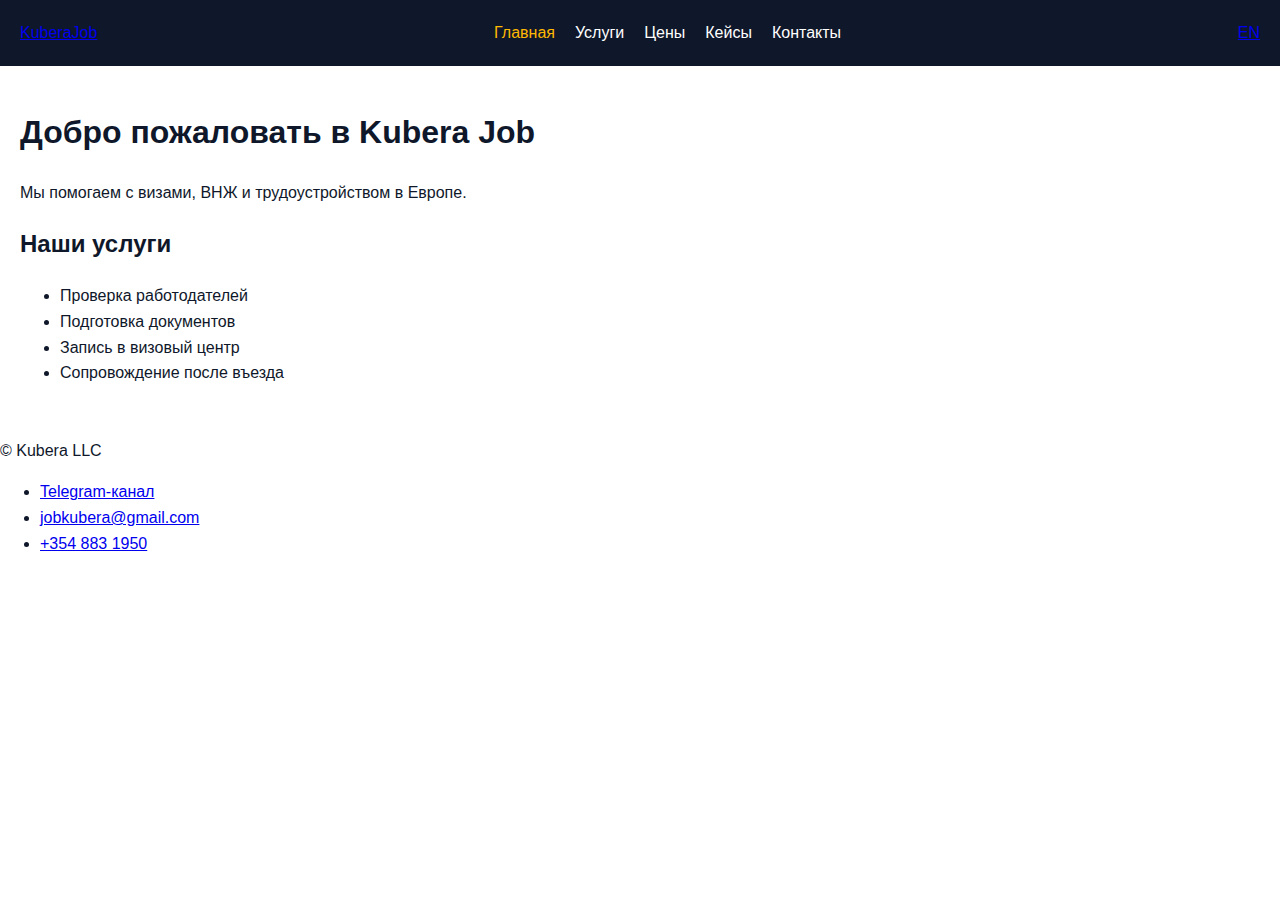
<file: index.html>
<!DOCTYPE html>
<html lang="ru">
<head>
  <meta charset="UTF-8">
  <meta name="viewport" content="width=device-width, initial-scale=1.0">
  <title>Kubera Job – миграция и работа</title>
  <meta name="description" content="Kubera Job – помощь с миграцией и трудоустройством в Европе.">
  <link rel="stylesheet" href="./assets/styles.css">
</head>
<body>

<header>
  <nav aria-label="Основная навигация" class="nav">
    <a href="./index.html" class="logo">KuberaJob</a>
    <ul class="menu">
      <li><a href="./index.html" class="active">Главная</a></li>
      <li><a href="./ru/services.html">Услуги</a></li>
      <li><a href="./ru/pricing.html">Цены</a></li>
      <li><a href="./ru/cases.html">Кейсы</a></li>
      <li><a href="./ru/contact.html">Контакты</a></li>
    </ul>
    <div class="lang-switch">
      <a href="./en/index.html">EN</a>
    </div>
  </nav>
</header>

<main>
  <section class="hero">
    <h1>Добро пожаловать в Kubera Job</h1>
    <p>Мы помогаем с визами, ВНЖ и трудоустройством в Европе.</p>
  </section>

  <section class="info">
    <h2>Наши услуги</h2>
    <ul>
      <li>Проверка работодателей</li>
      <li>Подготовка документов</li>
      <li>Запись в визовый центр</li>
      <li>Сопровождение после въезда</li>
    </ul>
  </section>
</main>

<footer>
  <p>© Kubera LLC</p>
  <ul>
    <li><a href="https://t.me/yourtelegram" target="_blank">Telegram-канал</a></li>
    <li><a href="mailto:jobkubera@gmail.com">jobkubera@gmail.com</a></li>
    <li><a href="tel:+3548831950">+354 883 1950</a></li>
  </ul>
</footer>

</body>
</html>
</file>
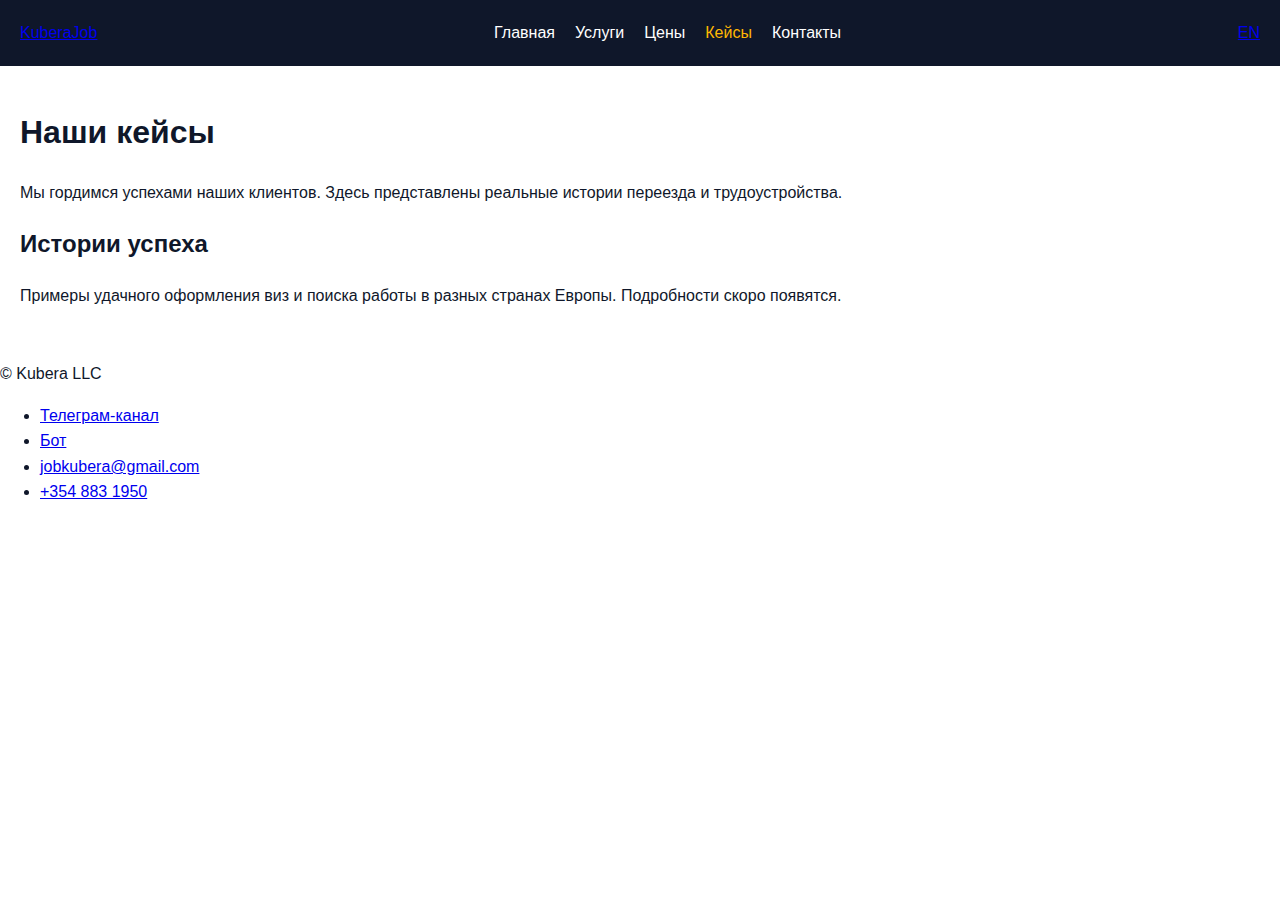
<file: ru/cases.html>
<!DOCTYPE html>
<html lang="ru">
<head>
    <meta charset="UTF-8">
    <meta name="viewport" content="width=device-width, initial-scale=1">
    <title>Kubera Job — Кейсы</title>
    <meta name="description" content="Истории успеха клиентов Kubera Job.">
    <link rel="stylesheet" href="../assets/styles.css">
</head>
<body>
<header>
    <nav aria-label="Основная навигация" class="nav">
        <a href="../" class="logo">KuberaJob</a>
        <ul class="menu">
            <li><a href="../">Главная</a></li>
            <li><a href="./services.html">Услуги</a></li>
            <li><a href="./pricing.html">Цены</a></li>
            <li><a href="./cases.html" class="active">Кейсы</a></li>
            <li><a href="./contact.html">Контакты</a></li>
        </ul>
        <div class="lang-switch"><a href="../en/cases.html">EN</a></div>
    </nav>
</header>
<main>
    <section class="hero">
        <h1>Наши кейсы</h1>
        <p>Мы гордимся успехами наших клиентов. Здесь представлены реальные истории переезда и трудоустройства.</p>
    </section>
    <section class="info">
        <h2>Истории успеха</h2>
        <p>Примеры удачного оформления виз и поиска работы в разных странах Европы. Подробности скоро появятся.</p>
    </section>
</main>
<footer>
    <p>© Kubera LLC</p>
    <ul>
        <li><a href="https://t.me/imigrantyemeil" target="_blank" rel="noopener">Телеграм‑канал</a></li>
        <li><a href="https://t.me/kuberababa" target="_blank" rel="noopener">Бот</a></li>
        <li><a href="mailto:jobkubera@gmail.com">jobkubera@gmail.com</a></li>
        <li><a href="tel:+3548831950">+354 883 1950</a></li>
    </ul>
</footer>
</body>
</html>
</file>
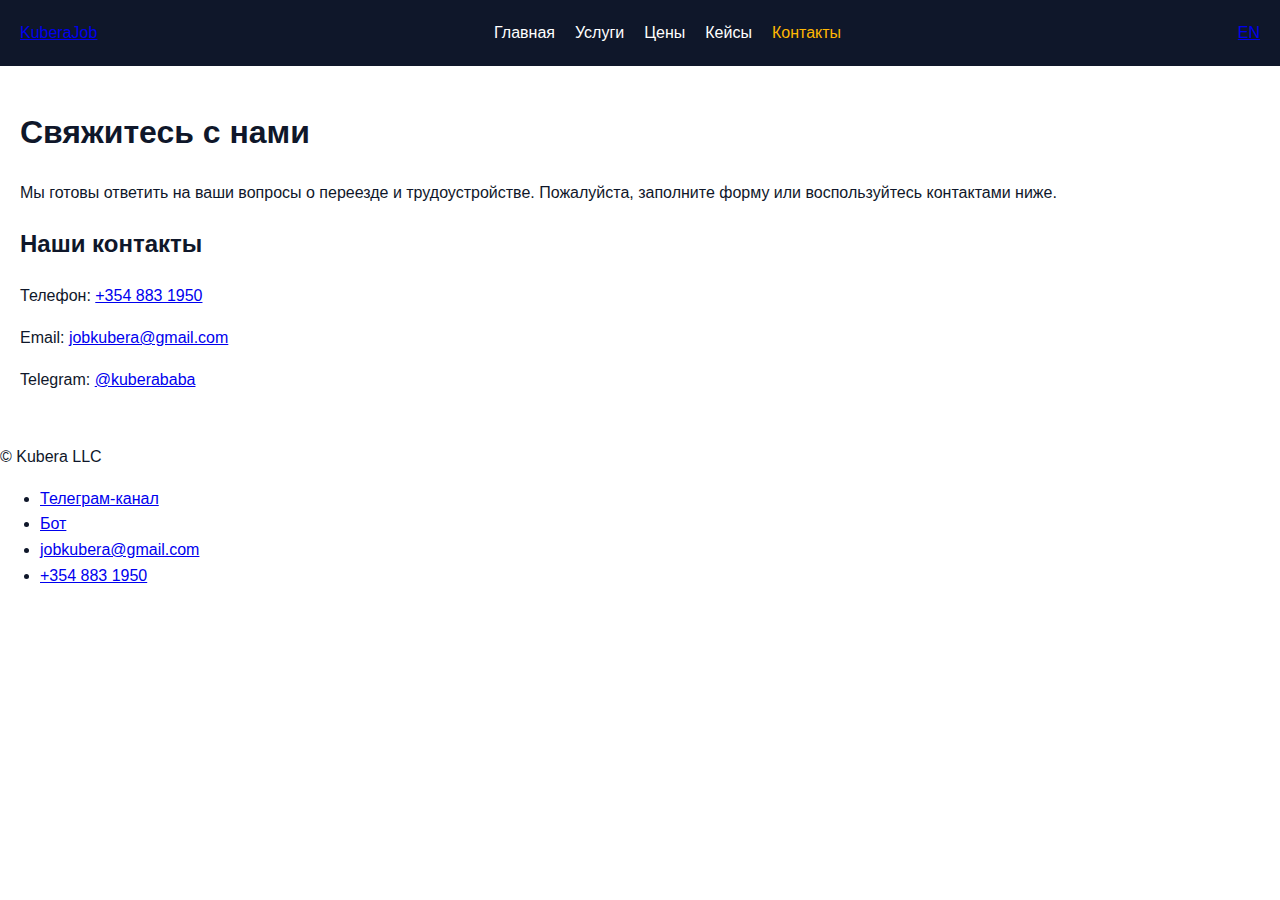
<file: ru/contact.html>
<!DOCTYPE html>
<html lang="ru">
<head>
    <meta charset="UTF-8">
    <meta name="viewport" content="width=device-width, initial-scale=1">
    <title>Kubera Job — Контакты</title>
    <meta name="description" content="Как связаться с Kubera Job по вопросам миграции и работы.">
    <link rel="stylesheet" href="../assets/styles.css">
</head>
<body>
<header>
    <nav aria-label="Основная навигация" class="nav">
        <a href="../" class="logo">KuberaJob</a>
        <ul class="menu">
            <li><a href="../">Главная</a></li>
            <li><a href="./services.html">Услуги</a></li>
            <li><a href="./pricing.html">Цены</a></li>
            <li><a href="./cases.html">Кейсы</a></li>
            <li><a href="./contact.html" class="active">Контакты</a></li>
        </ul>
        <div class="lang-switch"><a href="../en/contact.html">EN</a></div>
    </nav>
</header>
<main>
    <section class="hero">
        <h1>Свяжитесь с нами</h1>
        <p>Мы готовы ответить на ваши вопросы о переезде и трудоустройстве. Пожалуйста, заполните форму или воспользуйтесь контактами ниже.</p>
    </section>
    <section class="info">
        <h2>Наши контакты</h2>
        <p>Телефон: <a href="tel:+3548831950">+354 883 1950</a></p>
        <p>Email: <a href="mailto:jobkubera@gmail.com">jobkubera@gmail.com</a></p>
        <p>Telegram: <a href="https://t.me/kuberababa" target="_blank" rel="noopener">@kuberababa</a></p>
    </section>
</main>
<footer>
    <p>© Kubera LLC</p>
    <ul>
        <li><a href="https://t.me/imigrantyemeil" target="_blank" rel="noopener">Телеграм‑канал</a></li>
        <li><a href="https://t.me/kuberababa" target="_blank" rel="noopener">Бот</a></li>
        <li><a href="mailto:jobkubera@gmail.com">jobkubera@gmail.com</a></li>
        <li><a href="tel:+3548831950">+354 883 1950</a></li>
    </ul>
</footer>
</body>
</html>
</file>
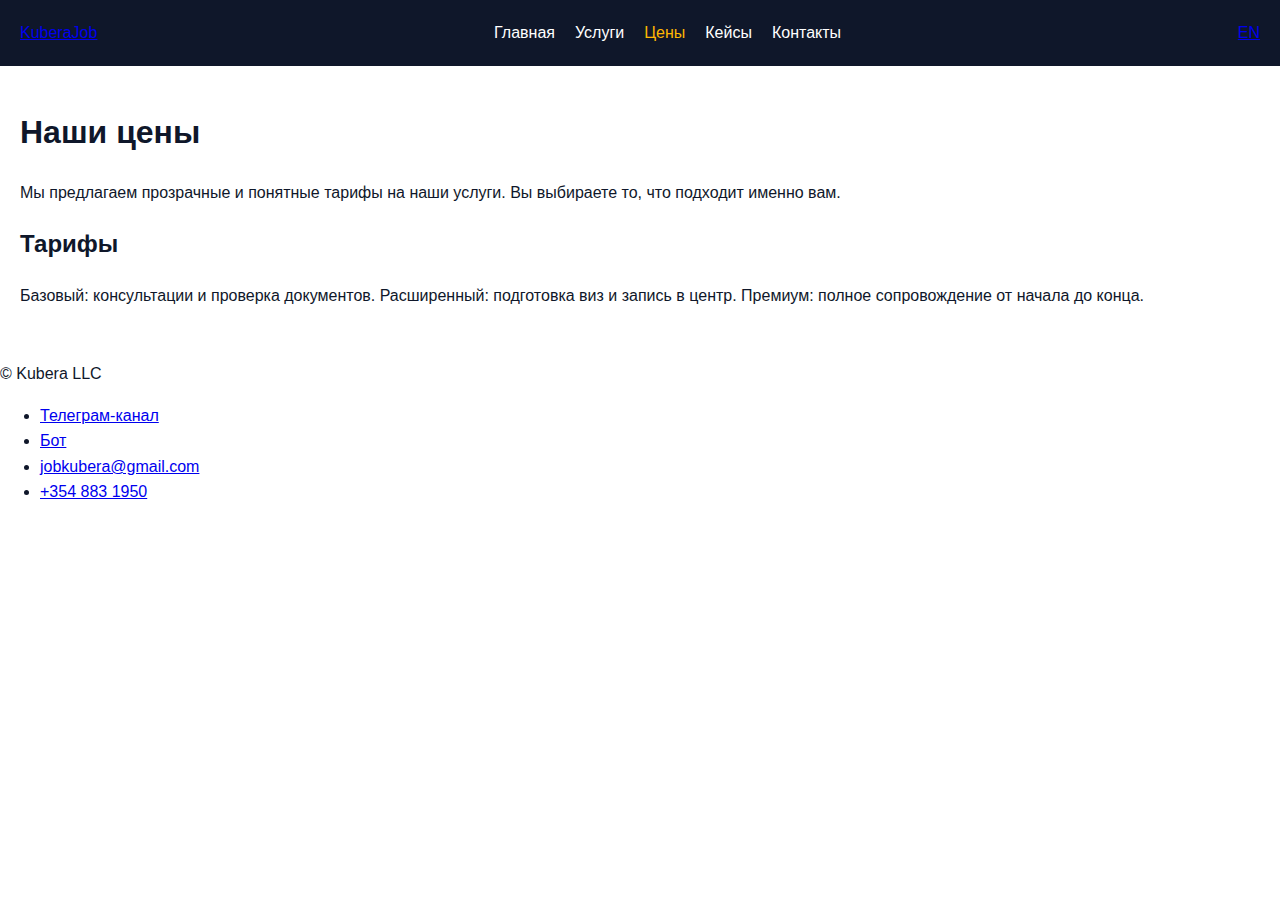
<file: ru/pricing.html>
<!DOCTYPE html>
<html lang="ru">
<head>
    <meta charset="UTF-8">
    <meta name="viewport" content="width=device-width, initial-scale=1">
    <title>Kubera Job — Цены</title>
    <meta name="description" content="Цены на услуги Kubera Job по миграции и трудоустройству.">
    <link rel="stylesheet" href="../assets/styles.css">
</head>
<body>
<header>
    <nav aria-label="Основная навигация" class="nav">
        <a href="../" class="logo">KuberaJob</a>
        <ul class="menu">
            <li><a href="../">Главная</a></li>
            <li><a href="./services.html">Услуги</a></li>
            <li><a href="./pricing.html" class="active">Цены</a></li>
            <li><a href="./cases.html">Кейсы</a></li>
            <li><a href="./contact.html">Контакты</a></li>
        </ul>
        <div class="lang-switch"><a href="../en/pricing.html">EN</a></div>
    </nav>
</header>
<main>
    <section class="hero">
        <h1>Наши цены</h1>
        <p>Мы предлагаем прозрачные и понятные тарифы на наши услуги. Вы выбираете то, что подходит именно вам.</p>
    </section>
    <section class="info">
        <h2>Тарифы</h2>
        <p>Базовый: консультации и проверка документов. Расширенный: подготовка виз и запись в центр. Премиум: полное сопровождение от начала до конца.</p>
    </section>
</main>
<footer>
    <p>© Kubera LLC</p>
    <ul>
        <li><a href="https://t.me/imigrantyemeil" target="_blank" rel="noopener">Телеграм‑канал</a></li>
        <li><a href="https://t.me/kuberababa" target="_blank" rel="noopener">Бот</a></li>
        <li><a href="mailto:jobkubera@gmail.com">jobkubera@gmail.com</a></li>
        <li><a href="tel:+3548831950">+354 883 1950</a></li>
    </ul>
</footer>
</body>
</html>
</file>
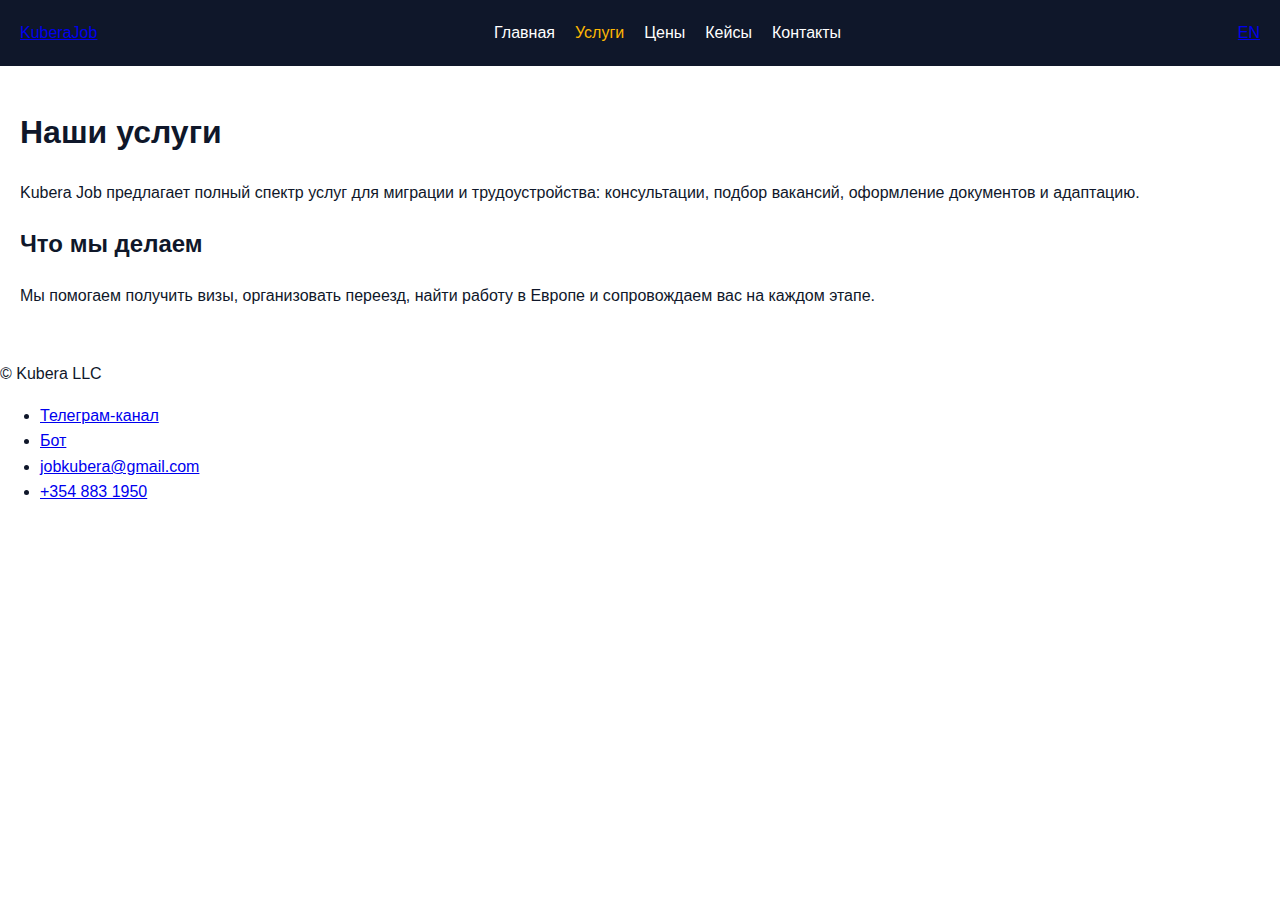
<file: ru/services.html>
<!DOCTYPE html>
<html lang="ru">
<head>
    <meta charset="UTF-8">
    <meta name="viewport" content="width=device-width, initial-scale=1">
    <title>Kubera Job — Услуги</title>
    <meta name="description" content="Описание услуг Kubera Job по миграции и трудоустройству в Европе.">
    <link rel="stylesheet" href="/assets/styles.css">
</head>
<body>
<header>
    <nav aria-label="Основная навигация" class="nav">
        <a href="/" class="logo">KuberaJob</a>
        <ul class="menu">
            <li><a href="/">Главная</a></li>
            <li><a href="/ru/services.html" class="active">Услуги</a></li>
            <li><a href="/ru/pricing.html">Цены</a></li>
            <li><a href="/ru/cases.html">Кейсы</a></li>
            <li><a href="/ru/contact.html">Контакты</a></li>
        </ul>
        <div class="lang-switch"><a href="/en/services.html">EN</a></div>
    </nav>
</header>
<main>
    <section class="hero">
        <h1>Наши услуги</h1>
        <p>Kubera Job предлагает полный спектр услуг для миграции и трудоустройства: консультации, подбор вакансий, оформление документов и адаптацию.</p>
    </section>
    <section class="info">
        <h2>Что мы делаем</h2>
        <p>Мы помогаем получить визы, организовать переезд, найти работу в Европе и сопровождаем вас на каждом этапе.</p>
    </section>
</main>
<footer>
    <p>© Kubera LLC</p>
    <ul>
        <li><a href="https://t.me/imigrantyemeil" target="_blank" rel="noopener">Телеграм‑канал</a></li>
        <li><a href="https://t.me/kuberababa" target="_blank" rel="noopener">Бот</a></li>
        <li><a href="mailto:jobkubera@gmail.com">jobkubera@gmail.com</a></li>
        <li><a href="tel:+3548831950">+354 883 1950</a></li>
    </ul>
</footer>
</body>
</html>
</file>
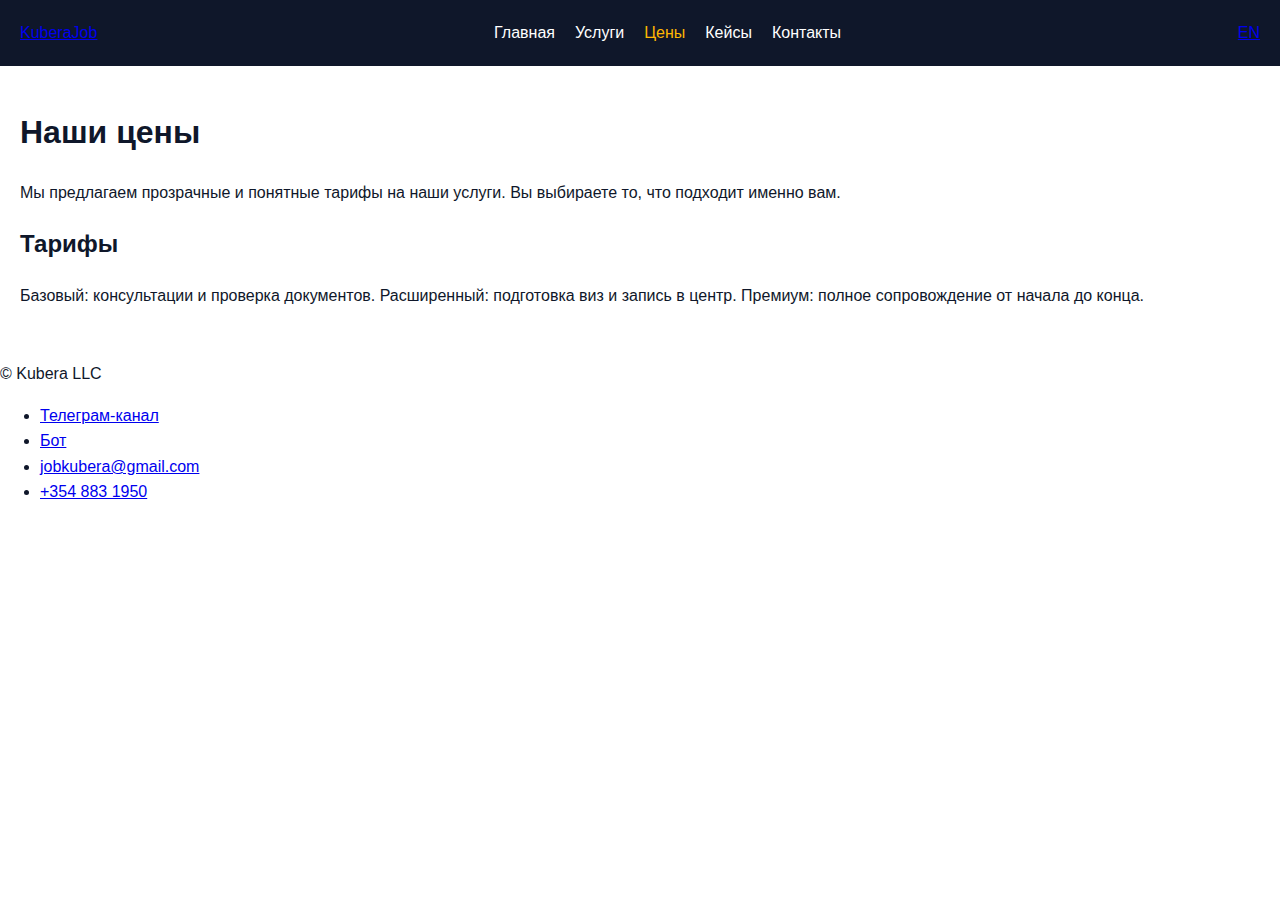
<file: ru/ru/pricing.html>
<!DOCTYPE html>
<html lang="ru">
<head>
    <meta charset="UTF-8">
    <meta name="viewport" content="width=device-width, initial-scale=1">
    <title>Kubera Job — Цены</title>
    <meta name="description" content="Цены на услуги Kubera Job по миграции и трудоустройству.">
    <link rel="stylesheet" href="/assets/styles.css">
</head>
<body>
<header>
    <nav aria-label="Основная навигация" class="nav">
        <a href="/" class="logo">KuberaJob</a>
        <ul class="menu">
            <li><a href="/">Главная</a></li>
            <li><a href="/ru/services.html">Услуги</a></li>
            <li><a href="/ru/pricing.html" class="active">Цены</a></li>
            <li><a href="/ru/cases.html">Кейсы</a></li>
            <li><a href="/ru/contact.html">Контакты</a></li>
        </ul>
        <div class="lang-switch"><a href="/en/pricing.html">EN</a></div>
    </nav>
</header>
<main>
    <section class="hero">
        <h1>Наши цены</h1>
        <p>Мы предлагаем прозрачные и понятные тарифы на наши услуги. Вы выбираете то, что подходит именно вам.</p>
    </section>
    <section class="info">
        <h2>Тарифы</h2>
        <p>Базовый: консультации и проверка документов. Расширенный: подготовка виз и запись в центр. Премиум: полное сопровождение от начала до конца.</p>
    </section>
</main>
<footer>
    <p>© Kubera LLC</p>
    <ul>
        <li><a href="https://t.me/imigrantyemeil" target="_blank" rel="noopener">Телеграм‑канал</a></li>
        <li><a href="https://t.me/kuberababa" target="_blank" rel="noopener">Бот</a></li>
        <li><a href="mailto:jobkubera@gmail.com">jobkubera@gmail.com</a></li>
        <li><a href="tel:+3548831950">+354 883 1950</a></li>
    </ul>
</footer>
</body>
</html>
</file>
<file: assets/styles.css>
:root {
  --primary-color: #0f172a;
  --secondary-color: #ffb703;
  --bg-color: #ffffff;
  --text-color: #0f172a;
  --link-color: #2563eb;
  --muted-color: #6b7280;
  --container-width: 1200px;
}

body {
  margin: 0;
  font-family: Arial, sans-serif;
  background-color: var(--bg-color);
  color: var(--text-color);
  line-height: 1.6;
}

header {
  background-color: var(--primary-color);
  color: var(--bg-color);
  padding: 20px;
}

/* Navigation */
header .nav {
  display: flex;
  justify-content: space-between;
  align-items: center;
  flex-wrap: wrap;
}

header .nav .logo {
  display: flex;
  align-items: center;
  gap: 8px;
}

header .nav .logo img {
  width: 32px;
  height: 32px;
}

header nav ul {
  list-style: none;
  display: flex;
  gap: 20px;
  margin: 0;
  padding: 0;
}

header nav ul li a {
  color: var(--bg-color);
  text-decoration: none;
  font-weight: 500;
}

header nav ul li a.active {
  color: var(--secondary-color);
}

.language-switch a {
  color: var(--secondary-color);
  text-decoration: none;
  margin-left: 10px;
}

main {
  padding: 20px;
}

.footer {
  background-color: var(--primary-color);
  color: var(--bg-color);
  padding: 20px;
}

.footer a {
  color: var(--secondary-color);
  text-decoration: none;
  margin-left: 10px;
}

.container {
  max-width: var(--container-width);
  margin: 0 auto;
  padding: 0 15px;
}

.cards {
  display: grid;
  grid-template-columns: repeat(auto-fit, minmax(240px, 1fr));
  gap: 20px;
}

.card {
  border: 1px solid #e5e7eb;
  padding: 20px;
  background-color: #f9fafb;
  border-radius: 10px;
}

form {
  display: grid;
  gap: 10px;
}

form input,
form textarea {
  padding: 10px;
  border: 1px solid #d1d5db;
  border-radius: 5px;
  font-size: 14px;
}

form button {
  padding: 10px 15px;
  background-color: var(--secondary-color);
  color: var(--primary-color);
  border: none;
  border-radius: 5px;
  cursor: pointer;
}

img {
  max-width: 100%;
  height: auto;
}
</file>
